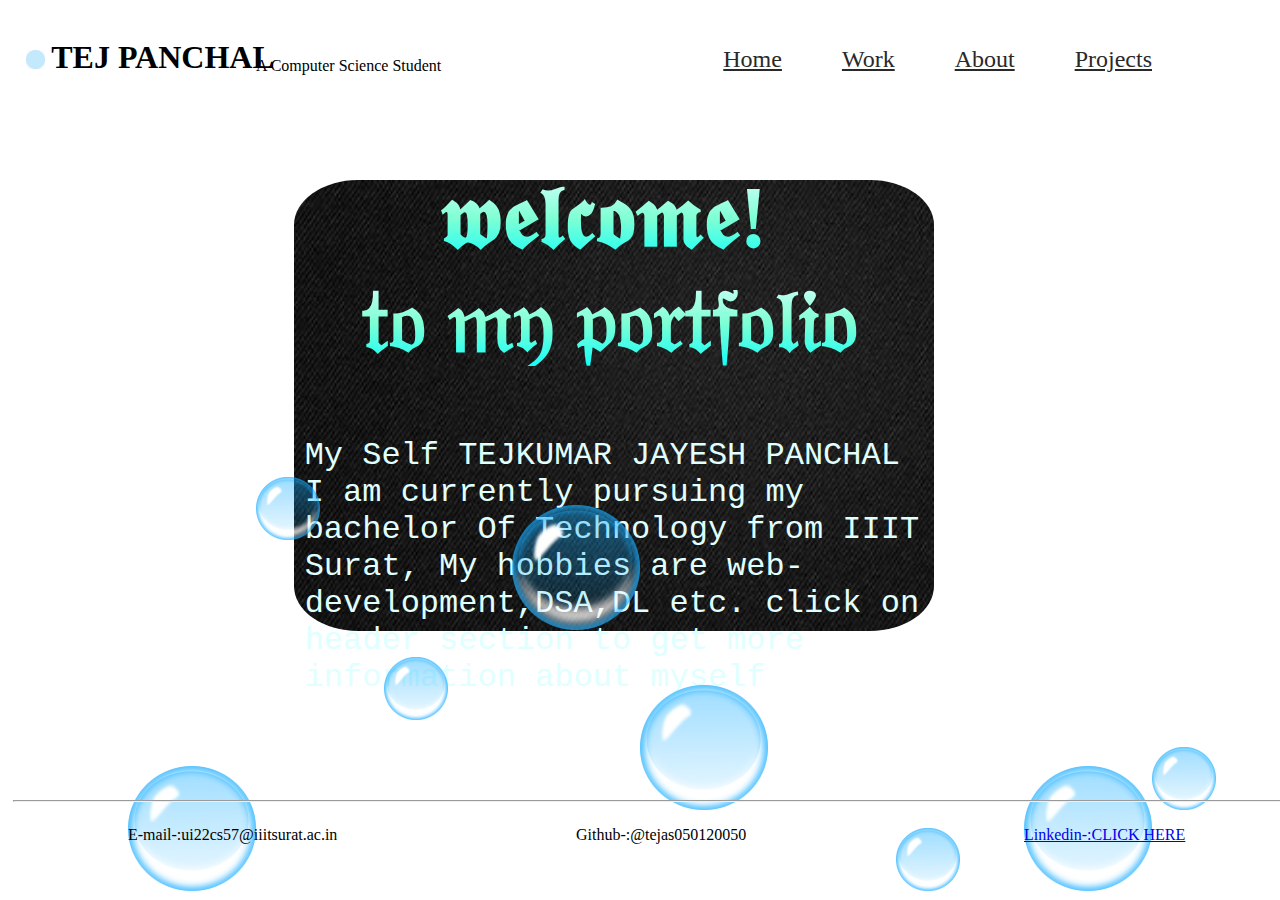
<file: index.html>
<!DOCTYPE html>
<html lang="en">
<head>
    <meta charset="UTF-8">
    <meta name="viewport" content="width=device-width, initial-scale=1.0">
    <title>PORTFOLIO</title>
    <link rel="stylesheet" type="text/css" href="port.style.css">
</head>
<body>
<div>
<div class="header">
    <ul class="horizontal-lists">
        <a class="head1"href="index.html"><li>Home</li></a>
        <a class="head1"href="work.html"><li>Work</li></a>
        <a class="head1"href="About.html"><li>About</li></a>
        <a class="head1"href="projects.html"><li>Projects</li></a>
    </ul>
</div>

<h1 class="heada">TEJ PANCHAL</h1>
 <P class="cse"> A Computer Science Student</P>
 <img  class="blue"src="blue2.jpeg" alt="blueball">
<img  class="background_img"src="backpostimg.jpeg" alt="background">
<div>
    <h1 class="gradient-text">𝖜𝖊𝖑𝖈𝖔𝖒𝖊! </h1>
    <h2 class="gradient-text"> 𝔱𝔬 𝔪𝔶 𝔭𝔬𝔯𝔱𝔣𝔬𝔩𝔦𝔬</h2>
    <div class="hell">
      <p class="hell">My Self TEJKUMAR JAYESH PANCHAL I am currently pursuing my bachelor Of Technology from IIIT Surat, My hobbies are web-development,DSA,DL etc. <span>click on header section to get more information about myself</span></p>
      <!-- <img class="you"src="image.you.jpeg">-->
    </div>
    
</div>

<!-- <img  class="myimg"src="IMG-20231020-WA0000.jpg" alt="mymg"> -->

<div class="buubles">
    <img  class="buubles1" src="bubble.png" alt="buubles">
    <img  class="buubles2" src="bubble.png" alt="buubles">
    <img  class="buubles3" src="bubble.png" alt="buubles">
    <img  class="buubles4" src="bubble.png" alt="buubles">
    <img  class="buubles5" src="bubble.png" alt="buubles">
    <img  class="buubles6" src="bubble.png" alt="buubles">
    <img  class="buubles7" src="bubble.png" alt="buubles">
    <img  class="buubles8" src="bubble.png" alt="buubles">
    <!-- <img src="bubble.png" alt="buubles"> -->
    <!-- <img src="bubble.png" alt="buubles"> -->
</div>
</div>

<div class="footer">
    <p class="foot1">E-mail-:ui22cs57@iiitsurat.ac.in</p>
    <p class="foot2">Github-:@tejas050120050</p>
    <a class="foot3" href="https://www.linkedin.com/in/tejkumar-panchal-6372592a7/"><p>Linkedin-:CLICK HERE</p></a>  
</div>
<hr class="h">
</body>
</html>
</file>
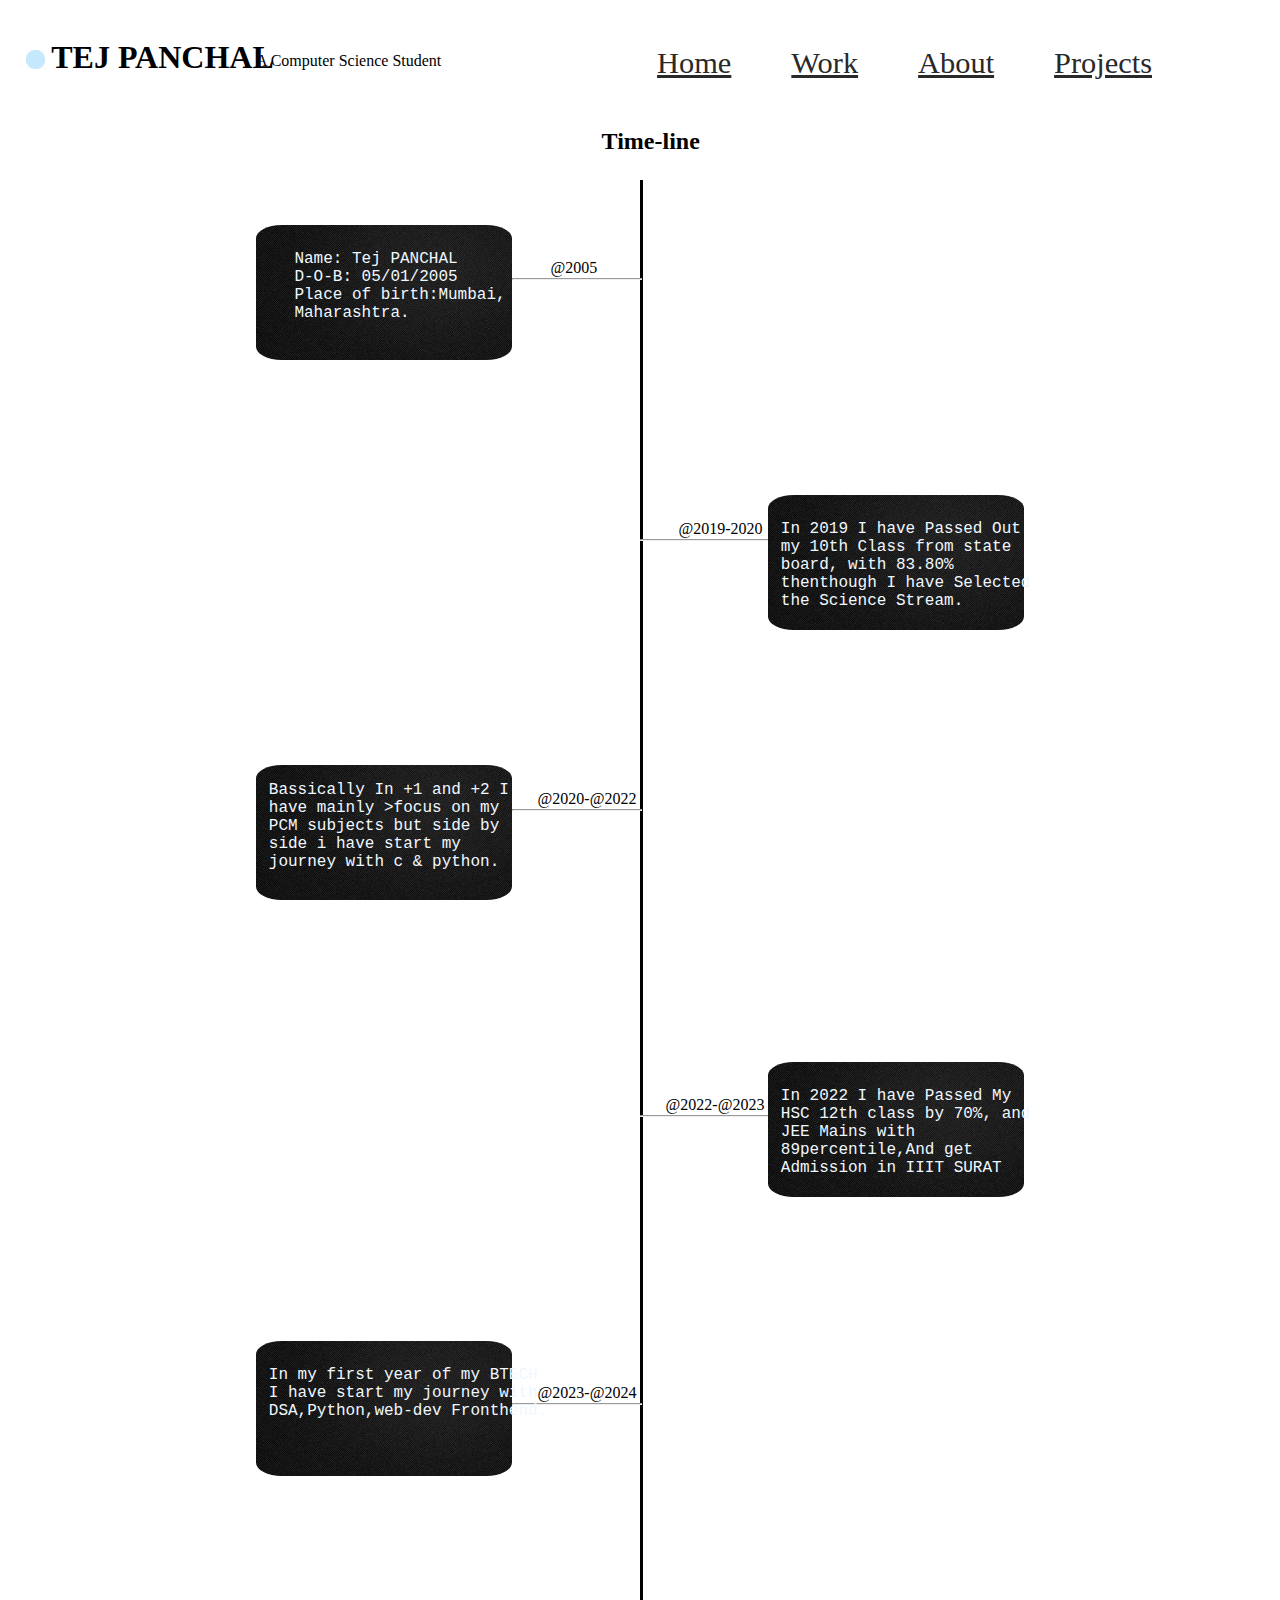
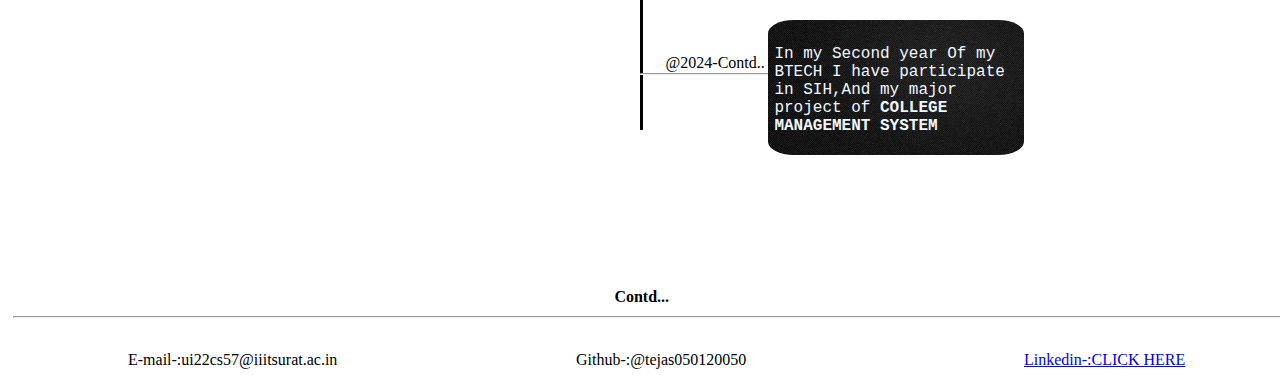
<file: About.html>
<!DOCTYPE html>
<html lang="en">
<head>
    <meta charset="UTF-8">
    <meta name="viewport" content="width=device-width, initial-scale=1.0">
    <title>PORTFOLIO</title>
    <link rel="stylesheet" type="text/css" href="About.css">
</head>
<body>
<div class="header">
    <ul class="horizontal-lists">
        <a class="head1"href="index.html"><li>Home</li></a>
        <a class="head1"href="work.html"><li>Work</li></a>
        <a class="head1"href="About.html"><li>About</li></a>
        <a class="head1"href="projects.html"><li>Projects</li></a>
    </ul>
</div>


    <!-- <img class="myimg"src="WhatsApp Image 2024-03-14 at 23.05.37_61d586e2-modified.png"> -->
 <h1 class="head">TEJ PANCHAL</h1>
 <P class="cse"> A Computer Science Student</P>
 <img  class="blue"src="blue2.jpeg" alt="blueball">

<div id="verticle-line"></div>


<h2>Time-line</h2>

<hr class="h">
<hr class="a">
<hr class="c">
<hr class="d">
<hr class="e">
<hr class="f">
<img class="blacka" src="backpostimg.jpeg">
<img class="blackb" src="backpostimg.jpeg">
<img class="blackc" src="backpostimg.jpeg">
<img class="blackd" src="backpostimg.jpeg">
<img class="blacke" src="backpostimg.jpeg">
<img class="blackf" src="backpostimg.jpeg">

<div>

    <P class="time">@2005</P>
    <p class="info">
    Name: Tej PANCHAL<br>
    D-O-B: 05/01/2005<br>
    Place of birth:Mumbai,<br>Maharashtra.
   </p>

   <P class="timea">@2019-2020</P>
   <p class="anoinfo">
    In 2019 I have Passed Out my  10th Class from state board, with <span>83.80%</span>
    thenthough I have Selected the Science Stream.
   </p>

   <P class="timeb">@2020-@2022</P>
   <p class="anoinfoa">
    Bassically In +1 and +2 I have mainly >focus on my PCM subjects but side by side i have start my journey with c & python.
   </p>

   <P class="timec">@2022-@2023</P>
   <P class="anoinfob">
    In 2022 I have Passed My HSC 12th class by 70%, and JEE Mains with 89percentile,And  get Admission in IIIT SURAT 
   </P>

   <p class="timed">@2023-@2024</p>
   <p class="anoinfoc">
    In my first year of my BTECH I have start my journey with DSA,Python,web-dev Fronthend.
   </p>

   <P class="timee">@2024-Contd..</P>
   <p class="anoinfod">
    In my Second year Of my  BTECH I have participate in SIH,And my major project of <strong>COLLEGE MANAGEMENT SYSTEM </strong>
   </p>

   <p class="contd"><strong>Contd...</strong></p>
</div>

<div class="footer">
    <hr class="g">
    <p class="foot1">E-mail-:ui22cs57@iiitsurat.ac.in</p>
    <p class="foot2">Github-:@tejas050120050</p>
    <a class="foot3" href="https://www.linkedin.com/in/tejkumar-panchal-6372592a7/"><p>Linkedin-:CLICK HERE</p></a>  
</div>

 </body>
</file>
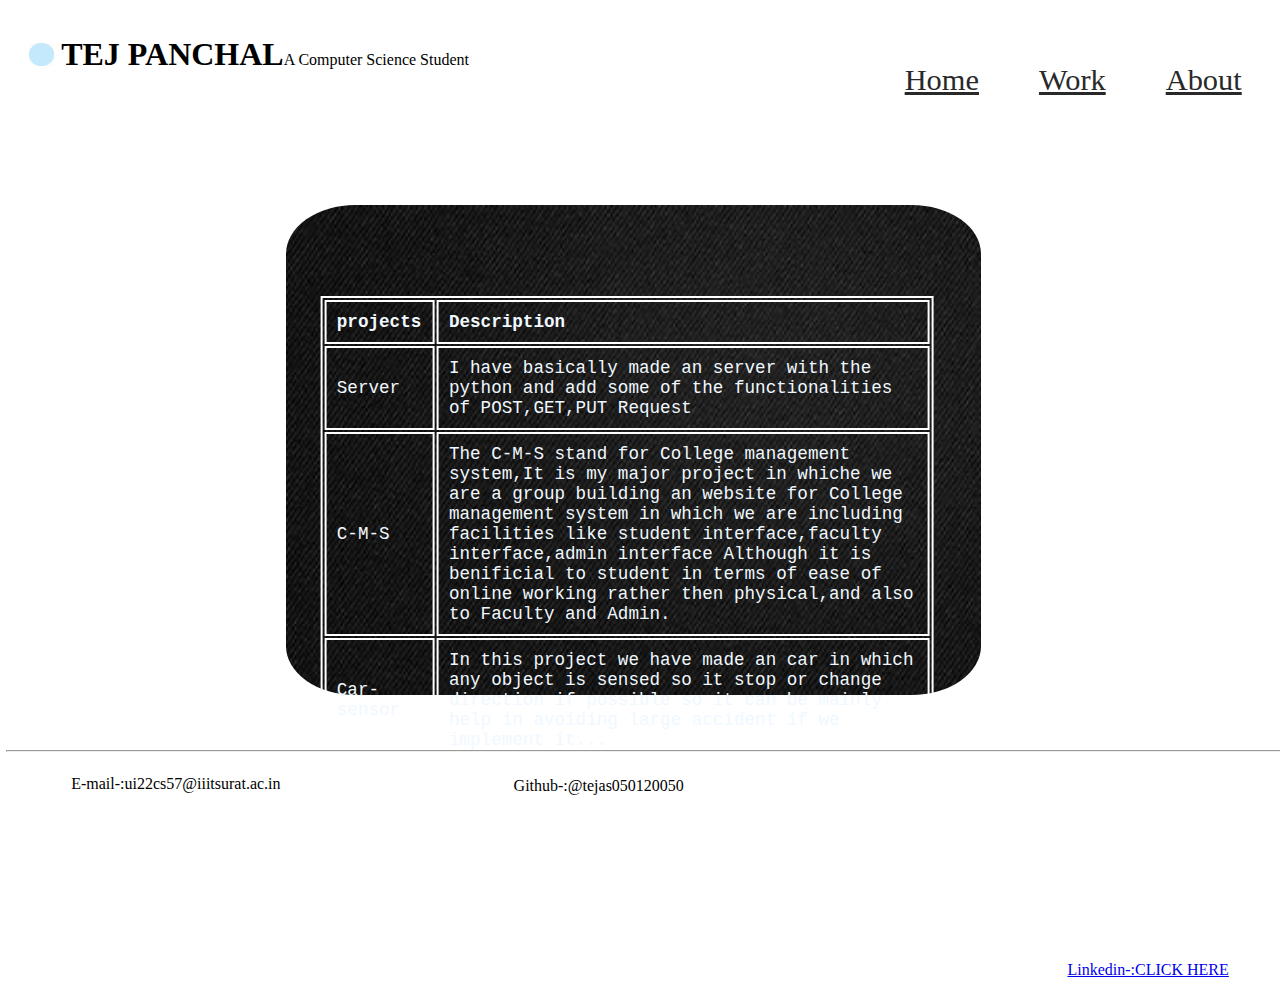
<file: projects.html>
<!DOCTYPE html>
<html lang="en">

<head>
    <meta charset="UTF-8">
    <meta name="viewport" content="width=device-width, initial-scale=1.0">
    <title>PORTFOLIO</title>
    <link rel="stylesheet" type="text/css" href="project.css">
</head>

<body>
    <div class="headertop">
        <div class="mainname">
            <img class="blue" src="blue2.jpeg" alt="blueball">
            <h1 class="head">TEJ PANCHAL</h1>
            <P class="cse"> A Computer Science Student</P>
        </div>
        <div class="header">
            <ul class="horizontal-lists">
                <a class="head1" href="index.html">
                    <li>Home</li>
                </a>

                <a class="head1" href="work.html">
                    <li>Work</li>
                </a>
                <a class="head1" href="About.html">
                    <li>About</li>
                </a>
                <a class="head1" href="projects.html">
                    <li>Projects</li>
                </a>
            </ul>
        </div>
    </div>


    <div class="maindiv">
        <div>

            <img class="black" src="backpostimg.jpeg">
            <div class="tableq">
                <table>
                    <tr>
                        <th>projects</th>
                        <th>Description</th>
                    </tr>


                    <tr>
                        <td>Server</td>
                        <td>I have basically made an server with the python and add some of the functionalities of
                             POST,GET,PUT Request
                        </td>
                    </tr>


                    <tr>
                        <td>C-M-S</td>
                        <td>The C-M-S stand for College management system,It is my major project in whiche we are a
                            group
                            building an website for College management system in which we are including facilities
                            like
                            student interface,faculty interface,admin interface Although it is benificial to
                            student in
                            terms of ease of online working rather then physical,and also to Faculty and Admin.</td>
                    </tr>

                    <tr>
                        <td>Car-sensor</td>
                        <td>In this project we have made an car in which any object is sensed so it stop or change
                            direction
                            if possible so it can be mainly help in avoiding large accident if we implement
                            it...
                        </td>
                    </tr>


                </table>

            </div>

        </div>
    </div>
    <hr class="g">
    <div class="footer">

        <p class="foot1">E-mail-:ui22cs57@iiitsurat.ac.in</p>
        <p class="foot2">Github-:@tejas050120050</p>
        <a class="foot3" href="https://www.linkedin.com/in/tejkumar-panchal-6372592a7/">
            <p>Linkedin-:CLICK HERE</p>
        </a>
    </div>
</body>
</file>
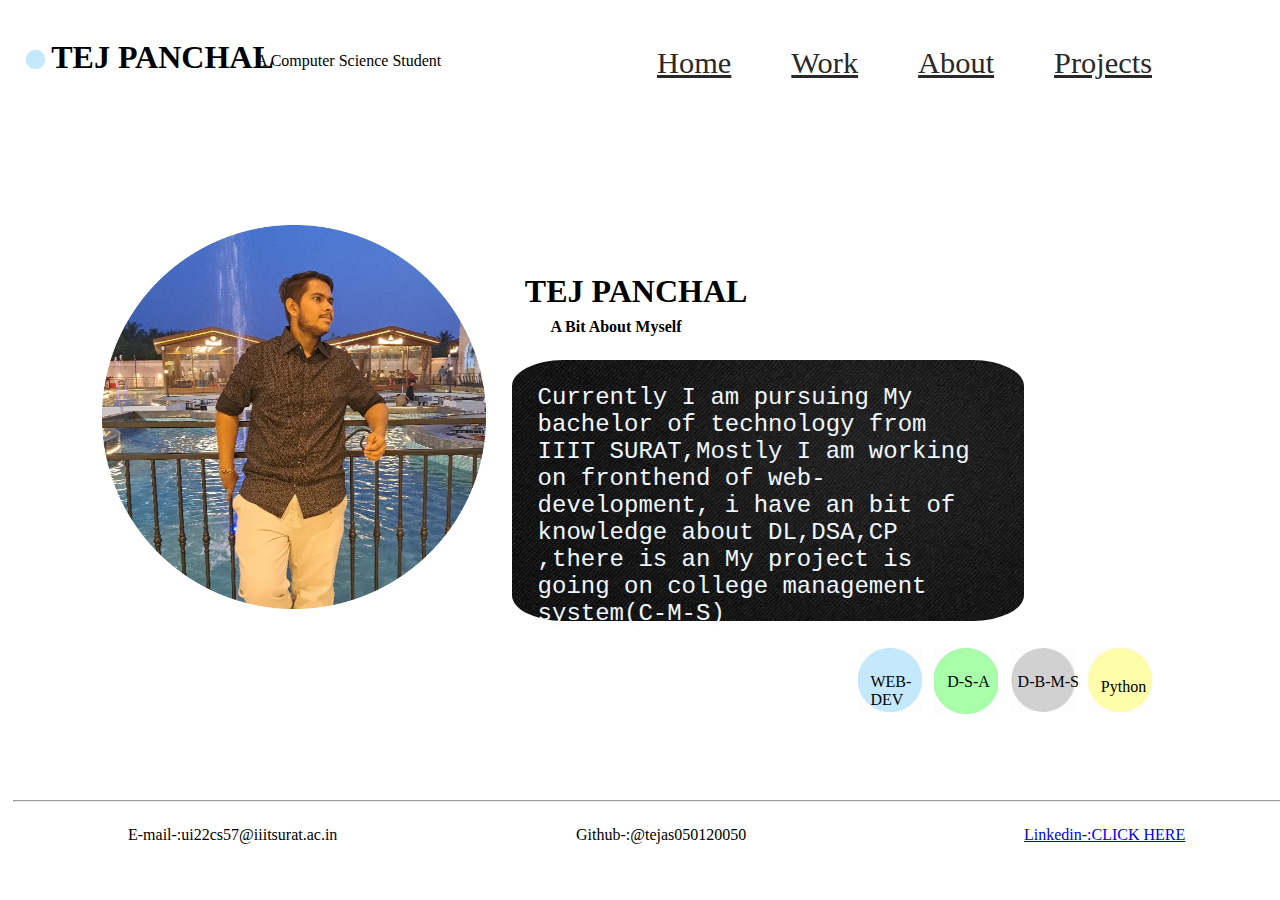
<file: work.html>
<!DOCTYPE html>
<html lang="en">
<head>
    <meta charset="UTF-8">
    <meta name="viewport" content="width=device-width, initial-scale=1.0">
    <link rel="preconnect" href="https://fonts.googleapis.com">
<link rel="preconnect" href="https://fonts.gstatic.com" crossorigin>
<link href="https://fonts.googleapis.com/css2?family=Poppins:ital,wght@0,100;0,200;0,300;0,400;0,500;0,600;0,700;0,800;0,900;1,100;1,200;1,300;1,400;1,500;1,600;1,700;1,800;1,900&display=swap" rel="stylesheet">
    <title>PORTFOLIO</title>
    <link rel="stylesheet" type="text/css" href="work.css">
</head>
<body>
<div class="header">
    <ul class="horizontal-lists">
        <a class="head1"href="index.html"><li>Home</li></a>
        <a class="head1"href="work.html"><li>Work</li></a>
        <a class="head1"href="About.html"><li>About</li></a>
        <a class="head1"href="projects.html"><li>Projects</li></a>
    </ul>
</div>


    <img class="myimg"src="WhatsApp Image 2024-03-14 at 23.05.37_61d586e2-modified.png">
 <h1 class="head">TEJ PANCHAL</h1>
 <P class="cse"> A Computer Science Student</P>
 <img  class="blue"src="blue2.jpeg" alt="blueball">

 <h1 class="head2">TEJ PANCHAL</h1>
 <h4 class="head3">A Bit About Myself</h4>

 <div>
 <img class="black"src="backpostimg.jpeg" alt="black">

 
 <div class="info">
 <p>Currently I am pursuing My bachelor of technology from <span>IIIT SURAT,Mostly I am working on fronthend of web-development, i have an bit of knowledge about DL,DSA,CP ,there is an My project is going on <span>college management system(C-M-S)</span></p>
 </div>

</div>

<div>
    <img class="work1" src="blue2.jpeg">
    <img class="work2" src="greenimg.jpeg">
    <img class="work3" src="grey img.jpeg">
    <img class="work4" src="yelloimg.jpeg">
</div>

<!-- <h2> Work Experience</h2> -->

<p class="bbox">WEB-<br>DEV</p>
<p class="gbox">D-S-A</p>
<p class="grbox">D-B-M-S</p>
<p class="ybox">Python</p>

<div class="footer">
    <p class="foot1">E-mail-:ui22cs57@iiitsurat.ac.in</p>
    <p class="foot2">Github-:@tejas050120050</p>
    <a class="foot3" href="https://www.linkedin.com/in/tejkumar-panchal-6372592a7/"><p>Linkedin-:CLICK HERE</p></a>  
</div>

<hr class="h">
</body>
</file>
<file: port.style.css>
.blue{
    width:1.5%;
    position: absolute;
    top:5.5%;
    left:2%;

}

.heada{
    position: absolute;
    top:2%;
    left:4%;
    color: black;
    font-size: 2rem;
}

.cse{
    position: absolute;
    top:4.5%;
    left:20%;
}

.header{
    color: aliceblue;
}

.head1{
    color: #292929;
}

ul.horizontal-lists{
    list-style-type: none;
    margin:0;
    padding:0;
    display:flex;
    position: absolute;
    margin-top: 3%;
    right:10%;
    font-size: 1.5rem;
    color: black;
}

ul.horizontal-lists li{
    margin-left: 60px;
}

.background_img{
    width:50%;
    position: absolute;
    top: 20%;
    right:27%;
    border-radius: 10%;
}

h1{
    color:#00FFFF;
    position: absolute;
    top:12%;
    right:40%;
    font-size: 5.5rem;
}

h2{
    color:#7FFFD4;
    position: absolute;
    top:22%;
    right:33%;
    font-size: 5.5rem;
}  
/* 
 h1,h2{
    color: linear-gradient(to right, #E0FFFF, #7FFFD4, #00FFFF);

}  */
.gradient-text {
    background: -webkit-linear-gradient(#E0FFFF, #7FFFD4, #00FFFF);
    -webkit-background-clip: text;
    -webkit-text-fill-color: transparent;
}

.buubles img{
    width:15%;
    animation: buubles 7s linear infinite;
}

.buubles6{
    width:100%;
    display:flex;
    align-items: center;
    justify-content:space-around;
    position: absolute;
    bottom:1%;
    left:80%;
}

.buubles1{
    width:100%;
    display:flex;
    align-items: center;
    justify-content:space-around;
    position: absolute;
    bottom:10%;
    left:90%;
}

.buubles2{
    width:100%;
    display:flex;
    align-items: center;
    justify-content:space-around;
    position: absolute;
    bottom:1%;
    left:10%;
}

.buubles3{
    width:100%;
    display:flex;
    align-items: center;
    justify-content:space-around;
    position: absolute;
    bottom:20%;
    left:30%;
}

.buubles4{
    width:100%;
    display:flex;
    align-items: center;
    justify-content:space-around;
    position: absolute;
    bottom:30%;
    left:40%;
}

.buubles5{
    width:100%;
    display:flex;
    align-items: center;
    justify-content:space-around;
    position: absolute;
    bottom:40%;
    left:20%;
}

.buubles7{
    width:100%;
    display:flex;
    align-items: center;
    justify-content:space-around;
    position: absolute;
    bottom:1%;
    left:70%;
}

.buubles8{
    width:100%;
    display:flex;
    align-items: center;
    justify-content:space-around;
    position: absolute;
    bottom:10%;
    left:50%;
}

@keyframes buubles {
    0%{
        transform:translateY(0);
        opacity:0;
    }

    50%{
       
        opacity:1;
    }

    70%{
      
        opacity:1;
    }

    100%{
        transform:translateY(-80vh);
        opacity:0;
    }

    
}

.buubles img:nth-child(1){
    animation-delay: 1s;
    width:5%;
}

.buubles img:nth-child(2){
    animation-delay: 1s;
    width:10%;
}


.buubles img:nth-child(3){
    animation-delay: 2s;
    width:5%;
}


.buubles img:nth-child(4){
    animation-delay: 4s;
    width:10%;
}


.buubles img:nth-child(5){
    animation-delay: 1s;
    width:5%;
}

.buubles img:nth-child(6){
    animation-delay: 3s;
    width:10%;
}

.buubles img:nth-child(7){
    animation-delay: 1s;
    width:5%;
}

.buubles img:nth-child(8){
    animation-delay: 3s;
    width:10%;
}

/* .buubles img:nth-child(7){
    animation-delay: 4s;
    width:15%;
} */

/* .buubles img:nth-child(8){
    animation-delay: s;
    width:10%;
} */

.myimg{
    width:18%;
    height:30%;
    position: absolute;
    right:60%;
    top:50%;
    border-radius: 50%;
    
}

.hell{
    position: absolute;
    top:45%;
    left:14%;
    color: #E0FFFF;
    font-size: 2.0rem;
    width:70%;
    font-family: 'Courier New', Courier, monospace;
    /* font-family: monospace; */
}

.you{
    width:6%;
    position: absolute;
    top:58%;
    right:45%;
}

.foot1{
    position: absolute;
    left:10%;
    top:90%;
}

.foot2{
    position: absolute;
    left:45%;
    top:90%;
}

.foot3{
    position: absolute;
    left:80%;
    top:90%;
}

.footer{
    background-color: #292929;
}

.h{
    width:1460px;
    height:1px solid black;
    position: absolute;
    bottom:10%;
    left:1%;

}


@media screen and (max-width: 768px) {
    
    .head{
        position: absolute;
        top:2%;
        left:4%;
        /* width:20%; */
    }
 
    .cse{
        position: absolute;
        top:8%;
        left:5%;
    }
    
    .background_img{
        width:70%;
        position: absolute;
        top: 30%;
        right:17%
    }
     
    h1{
        color:#00FFFF;
        position: absolute;
        top:29%;
        right:45%;
        font-size: 2rem;
    }

    h2{
        color:#7FFFD4;
        position: absolute;
        top:33%;
        right:40%;
        font-size: 2rem;
    } 

    .hell{
        position: absolute;
        top:49%;
        left:10%;
        color: #E0FFFF;
        font-size: 1rem;
        width:80%;
        font-family: 'Courier New', Courier, monospace;
        /* font-family: monospace; */
    }

    ul.horizontal-lists{
        list-style-type: none;
        margin:0;
        padding:0;
        display:flex;
        position: absolute;
        margin-top: 5%;
        right:10%;
        font-size: 1.5rem;
    }
    
        ul.horizontal-lists li{
            margin-left: 30px;
        }
        
        .blue{
            width:1.5%;
            position: absolute;
            top:6%;
            left:2%;
        }

        .h{
            width:710px;
            height:1px solid;
            position: absolute;
            bottom:10%;
            left:1%;
        
        }
}
</file>
<file: About.css>
body{
    background-color: #ffff;
    font-family: Montserrat-Black;
}

.header{
    color: #292929;
}

.head1{
    color: #292929;
}

ul.horizontal-lists{
    list-style-type: none;
    margin:0;
    padding:0;
    display:flex;
    position: absolute;
    margin-top: 3%;
    right:10%;
    font-size: 1.9rem;
}

ul.horizontal-lists li{
    margin-left: 60px;
}


.blue{
    width:1.5%;
    position: absolute;
    top:5.5%;
    left:2%;

}

.head{
    position: absolute;
    top:2%;
    left:4%;
}

.cse{
    position: absolute;
    top:4%;
    left:20%;
}

#verticle-line{
    width:3px;
    height: 1550px;
    background-color: black;
    position: absolute;
    top:20%;
    left:50%;
}

.myimg{
    width:3%;
    position: absolute;
    top:28%;
    left:48.5%;
}

h2{
    position: absolute;
    top:12%;
    left:47% 
}

.h{
   width:10%;
   /* height:2px;  */
   color: black;
   position: absolute;
   top:30%;
   left:40%;
}

.blacka{
    border-radius: 10%;
    width:20%;
    height:15%;
    position: absolute;
    top:25%;
    left:20%;
    rotate:x 30deg, y -60deg;

}

.info{
    position: absolute;
    left:23%;
    top:26%;
    font-size: 1rem;
    color: aliceblue;
    font-family: 'Courier New', Courier, monospace;
    rotate: 30%;
}

.time{
    position: absolute;
    left:43%;
    top:27%;
}

.blackb{
    border-radius: 10%;
    width:20%;
    height:15%;
    position: absolute;
    top:55%;
    left:60%;
    rotate:x 30deg, y -60deg;

}

.anoinfo{
    position: absolute;
    left:61%;
    top:56%;
    font-size: 1rem;
    color: aliceblue;
    font-family: 'Courier New', Courier, monospace;
    width: 20%;
}

.timea{
    position: absolute;
    left:53%;
    top:56%;
}

.a{
    width:10%;
    /* height:2px;  */
    color: black;
    position: absolute;
    top:59%;
    left:50%;
 }

 .blackc{
    border-radius: 10%;
    width:20%;
    height:15%;
    position: absolute;
    top:85%;
    left:20%;
    rotate:x 30deg, y -60deg;

}

.anoinfoa{
    position: absolute;
    left:21%;
    top:85%;
    font-size: 1rem;
    color: aliceblue;
    font-family: 'Courier New', Courier, monospace;
    width:19%;
}
.timeb{
    position: absolute;
    left:42%;
    top:86%;
}


.c{
    width:10%;
    /* height:2px;  */
    color: black;
    position: absolute;
    top:89%;
    left:40%;
 }

 .blackd{
    border-radius: 10%;
    width:20%;
    height:15%;
    position: absolute;
    top:118%;
    left:60%;
    rotate:x 30deg, y -60deg;
}

.timec{
    position: absolute;
    left:52%;
    top:120%;
}

.d{
    width:10%;
    /* height:2px;  */
    color: black;
    position: absolute;
    top:123%;
    left:50%;
 }

 .anoinfob{
    position: absolute;
    left:61%;
    top:119%;
    font-size: 1rem;
    color: aliceblue;
    font-family: 'Courier New', Courier, monospace;
    width:20%;
}

.blacke{
    border-radius: 10%;
    width:20%;
    height:15%;
    position: absolute;
    top:149%;
    left:20%;
    rotate:x 30deg, y -60deg;
}

.timed{
    position: absolute;
    left:42%;
    top:152%;
}

.e{
    width:10%;
    /* height:2px;  */
    color: black;
    position: absolute;
    top:155%;
    left:40%;
 }

 .blackf{
    border-radius: 10%;
    width:20%;
    height:15%;
    position: absolute;
    top:180%;
    left:60%;
    rotate:x 30deg, y -60deg;
}

.f{
    width:10%;
    /* height:2px;  */
    color: black;
    position: absolute;
    top:185%;
    left:50%;
 }

 .timee{
    position: absolute;
    left:52%;
    top:182%;
}

 .anoinfoc{
    position: absolute;
    left:21%;
    top:150%;
    font-size: 1rem;
    color: aliceblue;
    font-family: 'Courier New', Courier, monospace;
    width:22%;
}

.anoinfod{
    position: absolute;
    left:60.5%;
    top:181%;
    font-size: 1rem;
    color: aliceblue;
    font-family: 'Courier New', Courier, monospace;
    width: 20%;
}

.contd{
    position: absolute;
    top:208%;
    left:48%;
}

.foot1{
    position: absolute;
    left:10%;
    top:215%;
}

.foot2{
    position: absolute;
    left:45%;
    top:215%;
}

.foot3{
    position: absolute;
    left:80%;
    top:215%;
}

.footer{
    background-color: #292929;
}

.g{
    width:1500px;
    height:1px solid;
    position: absolute;
    top:212%;
    left:1%;
}

@media screen and (max-width: 768px) {
    .head{
        position: absolute;
        top:2%;
        left:4%;
        /* width:20%; */
    }
 
    .cse{
        position: absolute;
        top:8%;
        left:5%;
    }
    

ul.horizontal-lists{
    list-style-type: none;
    margin:0;
    padding:0;
    display:flex;
    position: absolute;
    margin-top: 5%;
    right:10%;
    font-size: 1.5rem;
}

    ul.horizontal-lists li{
        margin-left: 30px;
    }


    .blue{
        width:1.5%;
        position: absolute;
        top:6.5%;
        left:2%;
    }

    .blacka{
        border-radius: 10%;
        width:33%;
        height:15%;
        position: absolute;
        top:25%;
        left:9%;
    }

    .info{
        position: absolute;
        left:13%;
        top:26%;
        font-size: 1rem;
        color: aliceblue;
        font-family: 'Courier New', Courier, monospace;
        rotate: 30%;
    }
    
    .blackb{
        border-radius: 10%;
        width:33%;
        height:15%;
        position: absolute;
        top:55%;
        left:60.5%;
        rotate:x 30deg, y -60deg;
    
    }
    
  
    .anoinfo{
        position: absolute;
        left:62.5%;
        top:55%;
        font-size: 0.9rem;
        color: aliceblue;
        font-family: 'Courier New', Courier, monospace;
        width: 30%;
    }

    .timea{
        position: absolute;
        left:50.5%;
        top:56%;
        font-size: 0.8rem;
    }

    .blackc{
        border-radius: 10%;
        width:33%;
        height:15%;
        position: absolute;
        top:85%;
        left:5%;
       
    
    }
    
    .anoinfoa{
        position: absolute;
        left:8%;
        top:85%;
        font-size: 0.9rem;
        color: aliceblue;
        font-family: 'Courier New', Courier, monospace;
        width:29%;
    }
    .timeb{
        position: absolute;
        left:38.5%;
        top:86%;
        font-size: 0.8rem;
    }

    .c{
        width:12%;
        /* height:2px;  */
        color: black;
        position: absolute;
        top:89%;
        left:38%;
     }

     .blackd{
        border-radius: 10%;
        width:34%;
        height:16%;
        position: absolute;
        top:118%;
        left:62%;
        
    }
    
    .timec{
        position: absolute;
        left:50.5%;
        top:120%;
        font-size: 0.8rem;
    }
    
    .d{
        width:12%;
        /* height:2px;  */
        color: black;
        position: absolute;
        top:123%;
        left:50%;
     }

     .anoinfob{
        position: absolute;
        left:63%;
        top:118%;
        font-size: 1rem;
        color: aliceblue;
        font-family: 'Courier New', Courier, monospace;
        width:32%;
    }

    .blacke{
        border-radius: 10%;
        width:35%;
        height:16%;
        position: absolute;
        top:149%;
        left:3.5%;
        rotate:x 30deg, y -60deg;
    }
    
    .timed{
        position: absolute;
        left:38.5%;
        top:152.5%;
        font-size: 0.8rem;
    }
    
    .e{
        width:12%;
        /* height:2px;  */
        color: black;
        position: absolute;
        top:155%;
        left:38%;
     }

     .anoinfoc{
        position: absolute;
        left:10%;
        top:150%;
        font-size: 0.9rem;
        color: aliceblue;
        font-family: 'Courier New', Courier, monospace;
        width:25%;
    }
    
     .blackf{
        border-radius: 10%;
        width:33%;
        height:15%;
        position: absolute;
        top:180%;
        left:65%;
        rotate:x 30deg, y -60deg;
    }

    .f{
        width:16%;
        /* height:2px;  */
        color: black;
        position: absolute;
        top:185%;
        left:50%;
     }
    
     .timee{
        position: absolute;
        left:51%;
        top:182%;
        font-size: 0.9rem;
    }

    .anoinfod{
        position: absolute;
        left:67%;
        top:179%;
        font-size: 1rem;
        color: aliceblue;
        font-family: 'Courier New', Courier, monospace;
        width: 29%;
    }

    .g{
        width:705px;
        height:1px solid;
        position: absolute;
        top:212%;
        left:1%;
    }
}
</file>
<file: project.css>
body{
    background:#ffff;
    /* background-color: #ffff; */
    font-family: Montserrat-Black;
}

.header{
    color: #292929;
}

.head1{
    color: #292929;
}

ul.horizontal-lists{
    list-style-type: none;
    margin:0;
    padding:0;
    display:flex;
    margin-top: 10%;
    margin-left:23%;
    font-size: 1.9rem;
}

ul.horizontal-lists li{
    margin-left: 60px;
}


/* .blue{
    width:1.5%;
    top:5.5%;
    left:2%;

} */

.blue{
    width:3.5%;
    height:23.4%;
    padding:5% 3%;

}
.head{
    margin-top:4%;
    margin-left:-2%;
}

.cse{
    margin-top:6%;
    left:20%;
}


table,th,td{
    text-align: center;
    border:2px solid white;
   /* margin-top:-35%;
   margin-left:25%; */
   color:aliceblue;
   font-size: 1.1rem;
  font-family: 'Courier New', Courier, monospace;
  /* width:10%; */
  
}
.headertop{
    display: flex;
}
.mainname{
    display: flex;
}

.black{
    border-radius: 10%;
    margin-top: 5%;
    margin-left: 22%;
    width:50%;
}


/* project.css */

/* Your existing styles */

.black {
    position: relative;
    width: 55%; /* Adjust as needed */
    height: auto; /* Adjust as needed */
}

.tableq {
    position: absolute;
    top: 59%; /* Adjust as needed */
    left: 49%; /* Adjust as needed */
    transform: translate(-50%, -50%);
    /* background-color: rgba(255, 255, 255, 0.7);  */
    padding: 20px; /* Adjust as needed */
    border-radius: 10px; /* Adjust as needed */
}


th, td {
    padding: 10px;
    text-align: left;
}

.maindiv{
margin-top: 3%;
}

.foot1{
    margin-top: 6%;
    margin-left: 5%;
}

.foot2{
    margin-top:-2.5%;
    margin-left: 40%;
}

.foot3{
   position: absolute;
   bottom:-10.5%;
   right:4%
}

/* .footer{
    background-color: #292929;
} */

.g{
    width:1500px;
    height:1px solid;
    position: absolute;
    margin-top:4%;
    left:0.5%;

}

@media screen and (max-width: 768px) {
    .head{
        margin-top:5%;
        margin-left:-1%;
        font-size: 1.5rem;
        width:10%;
    }

    .blue{
        width:6%;
        height:15%;
        padding:7% 6%;
    }

    ul.horizontal-lists{
        list-style-type: none;
        margin:0;
        padding:0;
        display:flex;
        margin-top: 10%;
        margin-left:-10%;
        font-size: 1.5rem;
    }

    ul.horizontal-lists li{
        margin-left: 30px;
    }

    .cse{
        margin-top:25%;
        margin-left:-10%;
    }

    .black{
        border-radius: 10%;
        margin-top: 10%;
        margin-left: 8%;
        width:85%;
    }

    table,th,td{
        text-align: center;
        border:2px solid rgb(253, 252, 252);
       /* margin-top:-35%;
       margin-left:25%; */
       color:rgb(248, 249, 249);
       font-size: 0.8rem;
      font-family: 'Courier New', Courier, monospace;
      
    }

    .tableq {
        position: absolute;
        top: 51%; /* Adjust as needed */
        left: 49%; /* Adjust as needed */
        transform: translate(-50%, -50%);
        width: 60%;
        padding: 20px; /* Adjust as needed */
        border-radius: 10px; /* Adjust as needed */
    }
    
    
    th, td {
        padding: 10px;
        text-align: left;
    }

    .foot1{
        margin-top: 30%;
        margin-left: -1%;
    }
    
    .foot2{
        margin-top:-5%;
        margin-left: 39%;
    }
    
    .foot3{
       position: absolute;
       bottom:-6.5%;
       right:5%
    }
    
    /* .footer{
        background-color: #292929;
    } */
    
    .g{
        width:705px;
        height:1px solid;
        position: absolute;
        margin-top:28%;
        left:0.5%;
    
    }
}
</file>
<file: work.css>
body{
    background-color: #ffff;
    font-family: Montserrat-Black;
}

.header{
    color: #292929;
}

.head1{
    color: #292929;
}

ul.horizontal-lists{
    list-style-type: none;
    margin:0;
    padding:0;
    display:flex;
    position: absolute;
    margin-top: 3%;
    right:10%;
    font-size: 1.9rem;
}

ul.horizontal-lists li{
    margin-left: 60px;
}


.blue{
    width:1.5%;
    position: absolute;
    top:5.5%;
    left:2%;

}

.head{
    position: absolute;
    top:2%;
    left:4%;
}

.cse{
    position: absolute;
    top:4%;
    left:20%;
}


.myimg{
    /* border-radius: 80%; */
    width:30%;
    position:absolute;
    left:8%;
    top:25%;

}

.black{
    position: absolute;
    top:40%;
    left:40%;
    width:40%;
    height:29%;
    border-radius: 10%;
}

.head2{
    position: absolute;
    top:28%;
    left:41%;
    font-family: Montserrat-Black;
}

h4{
    position: absolute;
    top:33%;
    left:43%;
}

.info{
    position: absolute;
    top:40%;
    left:42%;
    color: aliceblue;
    font-size: 1.5rem;
    width:35%;
    font-family: 'Courier New', Courier, monospace;
    
}

.work1{
    width:5%;
    position: absolute;
    top:72%;
    left:67%;
}

.work2{
    width:5%;
    position: absolute;
    top:72%;
    left:73%;
}

.work3{
    width:5%;
    position: absolute;
    top:72%;
    left:79%;
}

.work4{
    width:5%;
    position: absolute;
    top:72%;
    left:85%;
}

h2{
   position: absolute;
   top:90%;
   left:50%; 
}

.bbox{
position: absolute;
top:73%;
left:68%;
}

.gbox{
position: absolute;
top:73%;
left:74%;
}

.grbox{
position: absolute;
top:73%;
 left:79.5%;
}

.ybox{
   position: absolute;
   top:73.5%;
   left:86%;
}



.foot1{
    position: absolute;
    left:10%;
    top:90%;
}

.foot2{
    position: absolute;
    left:45%;
    top:90%;
}

.foot3{
    position: absolute;
    left:80%;
    top:90%;
}

.footer{
    background-color: #292929;
}

.h{
    width:1460px;
    height:1px solid;
    position: absolute;
    bottom:10%;
    left:1%;

}

@media screen and (max-width: 768px) {
    .head{
        position: absolute;
        top:2%;
        left:4%;
        /* width:20%; */
    }
 
    .cse{
        position: absolute;
        top:8%;
        left:5%;
    }
    

ul.horizontal-lists{
    list-style-type: none;
    margin:0;
    padding:0;
    display:flex;
    position: absolute;
    margin-top: 5%;
    right:10%;
    font-size: 1.5rem;
}

    ul.horizontal-lists li{
        margin-left: 30px;
    }


    .blue{
        width:1.5%;
        position: absolute;
        top:6.5%;
        left:2%;
    }

    .myimg{
        /* border-radius: 80%; */
        width:35%;
        position:absolute;
        left:4%;
        top:29%;
    }

    .black{
        position: absolute;
        top:39%;
        left:40%;
        width:55%;
        height:19%;
        border-radius: 10%;
    }

    .head2{
        position: absolute;
        top:29%;
        font-size: 162%;
        left:45%;
        font-family: Montserrat-Black;
    }
    
    h4{
        position: absolute;
        top:32.5%;
        left:48%;
    }
    
    .info{
        position: absolute;
        top:38.5%;
        left:44%;
        color: aliceblue;
        font-size: 1rem;
        width:50%;
        font-family: 'Courier New', Courier, monospace;  
    }


    .work1{
        width:5%;
        position: absolute;
        top:62%;
        left:67%;
    }
    
    .work2{
        width:5%;
        position: absolute;
        top:62%;
        left:73%;
    }
    
    .work3{
        width:5%;
        position: absolute;
        top:62%;
        left:79%;
    }
    
    .work4{
        width:5%;
        position: absolute;
        top:62%;
        left:85%;
    }
    
    h2{
       position: absolute;
       top:90%;
       left:50%; 
    }
    
    .bbox{
    /* width: 2%; */
    font-size: 69%;
    position: absolute;
    top:61.5%;
    left:68%;
    }
    
    .gbox{
    font-size: 69%;
    position: absolute;
    top:62%;
    left:73.5%;
    }
    
    .grbox{
    font-size: 50%;
    position: absolute;
    top:62.5%;
     left:79.5%;
    }
    
    .ybox{
       position: absolute;
       font-size: 65%;
       top:62%;
       left:85.5%;
    }

    .h{
        width:710px;
        height:1px solid;
        position: absolute;
        bottom:10%;
        left:1%;
    
    }
}
</file>
